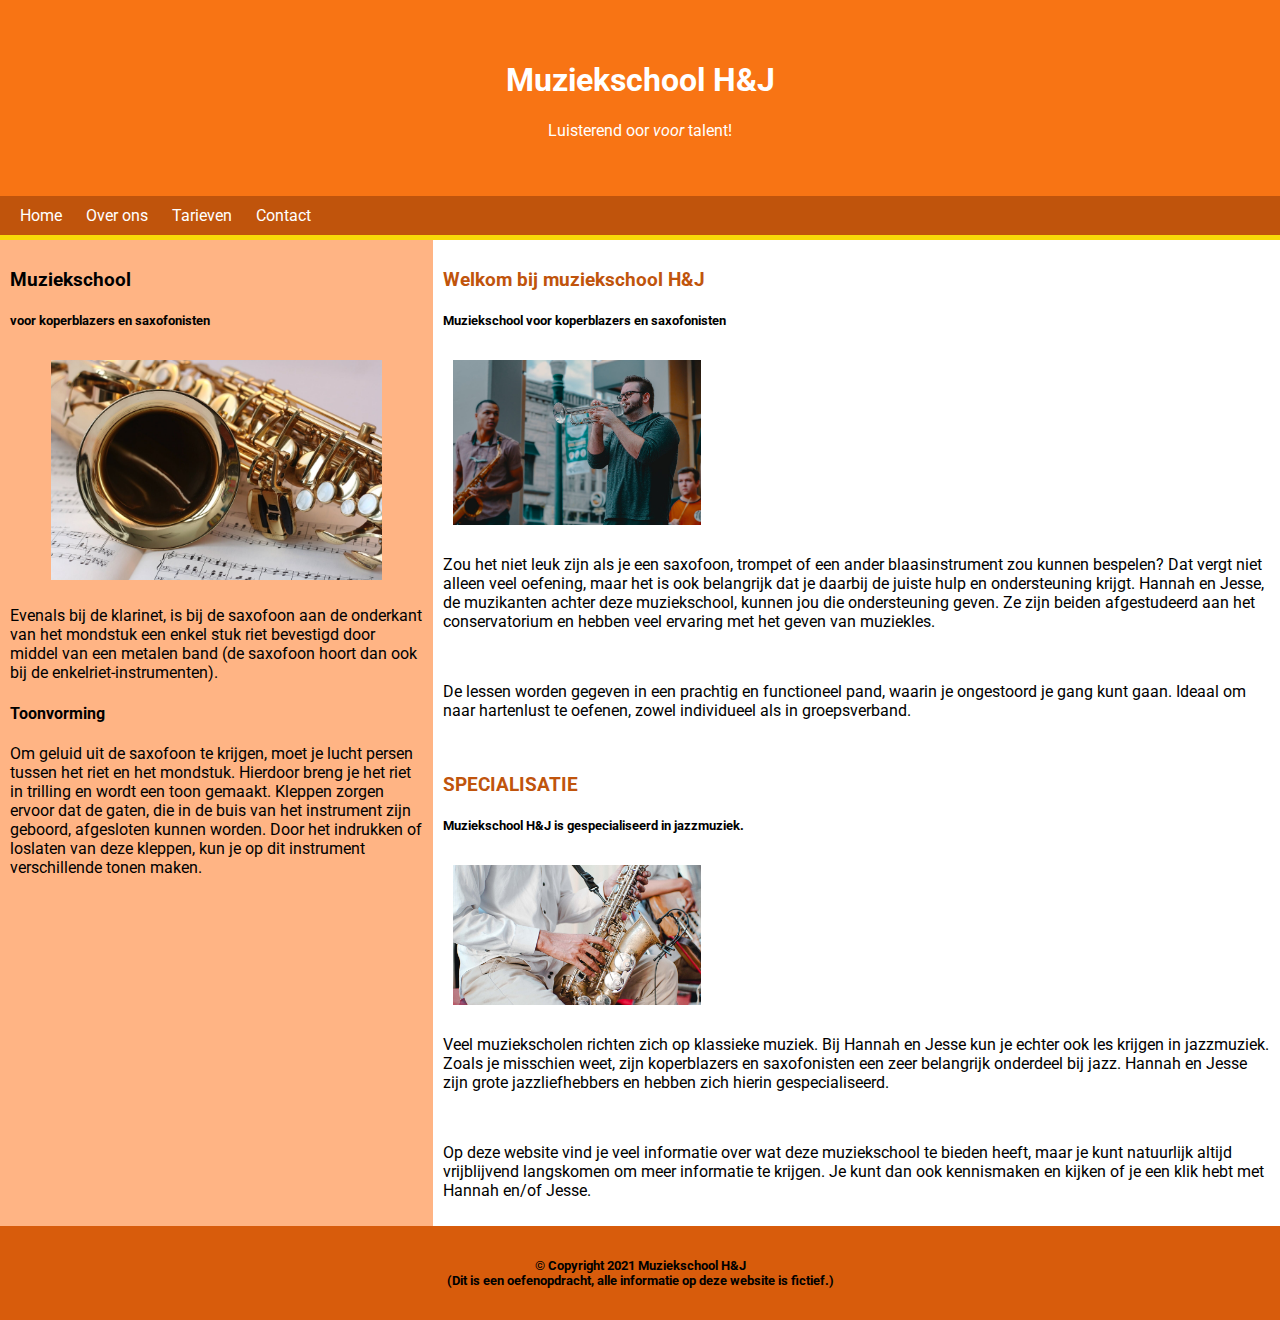
<file: index.html>
<!DOCTYPE html>
<html lang="nl">
<head>
  <meta charset="UTF-8">
  <meta name="viewport" content="width=device-width, initial-scale=1.0">
  <link rel="preconnect" href="https://fonts.googleapis.com">
  <link rel="preconnect" href="https://fonts.gstatic.com" crossorigin>
  <link href="https://fonts.googleapis.com/css2?family=Roboto&display=swap" rel="stylesheet">
  <link rel="stylesheet" href="style.css">
  <title>Muziekschool H&J</title>
</head>

<body>
  <header>
    <div class="header-top">
      <h1>Muziekschool H&J</h1>
      <p>Luisterend oor <i>voor</i> talent!</p>
    </div>
    <nav>
      <ul>
        <li><a href="index.html">Home</a></li>
        <li><a href="html/over_ons.html">Over ons</a></li>
        <li><a href="html/tarieven.html">Tarieven</a></li>
        <li><a href="html/contact.html">Contact</a></li>
      </ul>
    </nav>  
    <div class="header-bottom"></div>
  </header>
  
  <div class="content">
    <div class="column column-left">
      <h3>Muziekschool</h3>
        <h5>voor koperblazers en saxofonisten</h5>
          <img src="afbeeldingen/saxofoon.jpeg" alt="saxoffon liggend op een boek met bladmuziek">
          <p>Evenals bij de klarinet, is bij de saxofoon aan de onderkant van het mondstuk een enkel stuk riet bevestigd door middel van een metalen band (de saxofoon hoort dan ook bij de enkelriet-instrumenten).</p>        
          <h4>Toonvorming</h4>
          <p>Om geluid uit de saxofoon te krijgen, moet je lucht persen tussen het riet en het mondstuk. Hierdoor breng je het riet in trilling en wordt een toon gemaakt. Kleppen zorgen ervoor dat de gaten, die in de buis van het instrument zijn geboord, afgesloten kunnen worden. Door het indrukken of loslaten van deze kleppen, kun je op dit instrument verschillende tonen maken.</p>
    </div>

    <div class="column column-right">
      <h3 class="orange">Welkom bij muziekschool H&J</h3>
        <h5>Muziekschool voor koperblazers en saxofonisten</h5>
          <img src="afbeeldingen/trompet.jpeg" class="instrumenten" alt="een man die trompet speelt met op de achtergrond een saxofonist en drummer">
          <p>Zou het niet leuk zijn als je een saxofoon, trompet of een ander blaasinstrument zou kunnen bespelen? Dat vergt niet alleen veel oefening, maar het is ook belangrijk dat je daarbij de juiste hulp en ondersteuning krijgt. Hannah en Jesse, de muzikanten achter deze muziekschool, kunnen jou die ondersteuning geven. Ze zijn beiden afgestudeerd aan het conservatorium en hebben veel ervaring met het geven van muziekles.</p>
            <br>
          <p>De lessen worden gegeven in een prachtig en functioneel pand, waarin je ongestoord je gang kunt gaan. Ideaal om naar hartenlust te oefenen, zowel individueel als in groepsverband.</p>        
            <br>
      <h3 class="orange">SPECIALISATIE</h3>
        <h5>Muziekschool H&J is gespecialiseerd in jazzmuziek.</h5>
          <img src="afbeeldingen/saxofoon2.jpeg" class="instrumenten" alt="persoon die een saxofoon vast heeft">
          <p>Veel muziekscholen richten zich op klassieke muziek. Bij Hannah en Jesse kun je echter ook les krijgen in jazzmuziek. Zoals je misschien weet, zijn koperblazers en saxofonisten een zeer belangrijk onderdeel bij jazz. Hannah en Jesse zijn grote jazzliefhebbers en hebben zich hierin gespecialiseerd.</p>
            <br>
          <p>Op deze website vind je veel informatie over wat deze muziekschool te bieden heeft, maar je kunt natuurlijk altijd vrijblijvend langskomen om meer informatie te krijgen. Je kunt dan ook kennismaken en kijken of je een klik hebt met Hannah en/of Jesse.</p>
    </div>
  </div>
  
  <footer>
    <h5>&copy; Copyright 2021 Muziekschool H&J<br>
      (Dit is een oefenopdracht, alle informatie op deze website is fictief.)</h5>
  </footer>
</body>
</html>
</file>
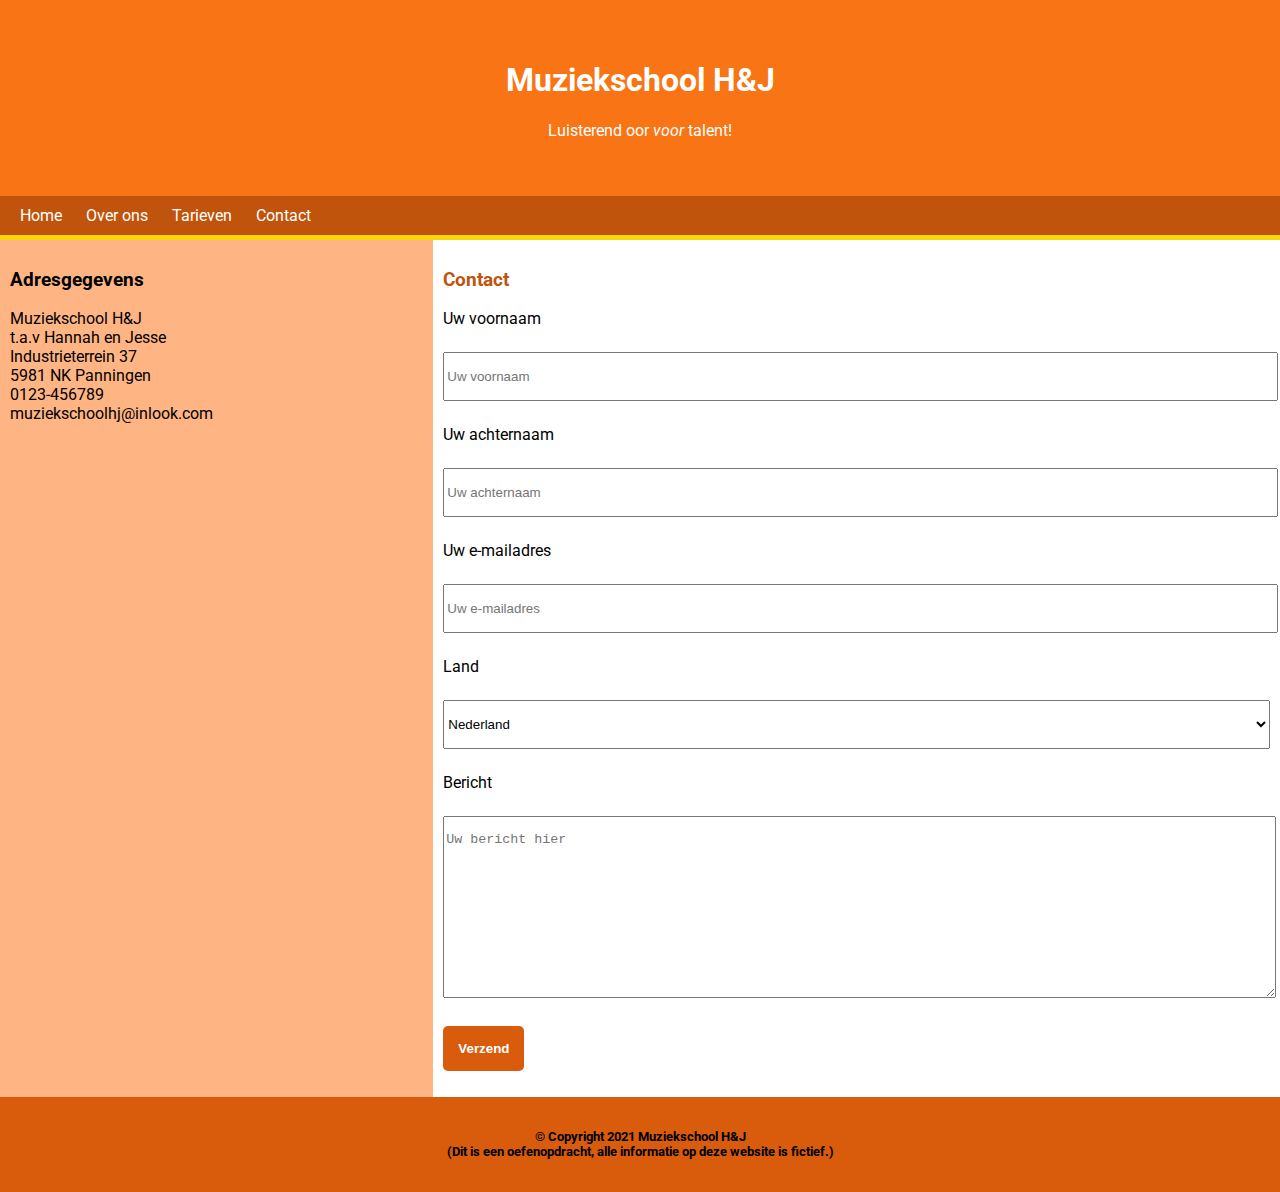
<file: html/contact.html>
<!DOCTYPE html>
<html lang="nl">
<head>
  <meta charset="UTF-8">
  <meta name="viewport" content="width=device-width, initial-scale=1.0">
  <link rel="preconnect" href="https://fonts.googleapis.com">
  <link rel="preconnect" href="https://fonts.gstatic.com" crossorigin>
  <link href="https://fonts.googleapis.com/css2?family=Roboto&display=swap" rel="stylesheet">
  <link rel="stylesheet" href="../style.css">
  <title>HJ - Contact</title>
</head>

<body>
  <header>
    <div class="header-top">
      <h1>Muziekschool H&J</h1>
      <p>Luisterend oor <i>voor</i> talent!</p>
    </div>
    <nav>
      <ul>
        <li><a href="../index.html">Home</a></li>
        <li><a href="over_ons.html">Over ons</a></li>
        <li><a href="tarieven.html">Tarieven</a></li>
        <li><a href="contact.html">Contact</a></li>
      </ul>
    </nav>  
    <div class="header-bottom"></div>
  </header>
  
  <div class="content">
    <div class="column column-left">
      <h3>Adresgegevens</h3>
        Muziekschool H&J<br>
        t.a.v Hannah en Jesse<br>
        Industrieterrein 37<br>
        5981 NK Panningen<br>
        0123-456789<br>
        muziekschoolhj@inlook.com<br>
        <p><iframe src="https://www.google.com/maps/embed?pb=!1m18!1m12!1m3!1d2964.3949321594564!2d5.975639846664021!3d51.33413504029998!2m3!1f0!2f0!3f0!3m2!1i1024!2i768!4f13.1!3m3!1m2!1s0x47c7485bd60bbd61%3A0x73a8c69eb69bad56!2sNHA%20Opleidingen!5e0!3m2!1snl!2snl!4v1688147604752!5m2!1snl!2snl" width="600" height="800" style="border:0;" allowfullscreen="" loading="lazy" referrerpolicy="no-referrer-when-downgrade"></iframe></p>        
    </div>

    <div class="column column-right">
      <h3 class="orange">Contact</h3>
        <form method="post" action="bewaarInformatie.php">
          <label>Uw voornaam</label>
            <p><input class="formulier" type="text" name="voornaam" placeholder="Uw voornaam"></p>
          <label>Uw achternaam</label>
            <p><input class="formulier" type="text" name="achternaam" placeholder="Uw achternaam"></p>
          <label>Uw e-mailadres</label>
            <p><input class="formulier" type="email" name="e-mail" placeholder="Uw e-mailadres"></p>
          <label>Land</label>
            <p><select class="formulier" name="land">
              <option value="nl" selected>Nederland</option>
              <option value="be">België</option>
              <option value="anders">anders</option>
              </select></p>
          <label>Bericht</label>
            <p><textarea class="formulier" name ="bericht" rows="10" maxlength ="1500" placeholder="Uw bericht hier"></textarea></p>
          <p><button type="submit" name="Verzendknop"><strong>Verzend</strong></button></p>       
        </form>
    </div>
  </div>
  
  <footer>
    <h5>&copy; Copyright 2021 Muziekschool H&J<br>
      (Dit is een oefenopdracht, alle informatie op deze website is fictief.)</h5>
  </footer>
</body>
</html>
</file>
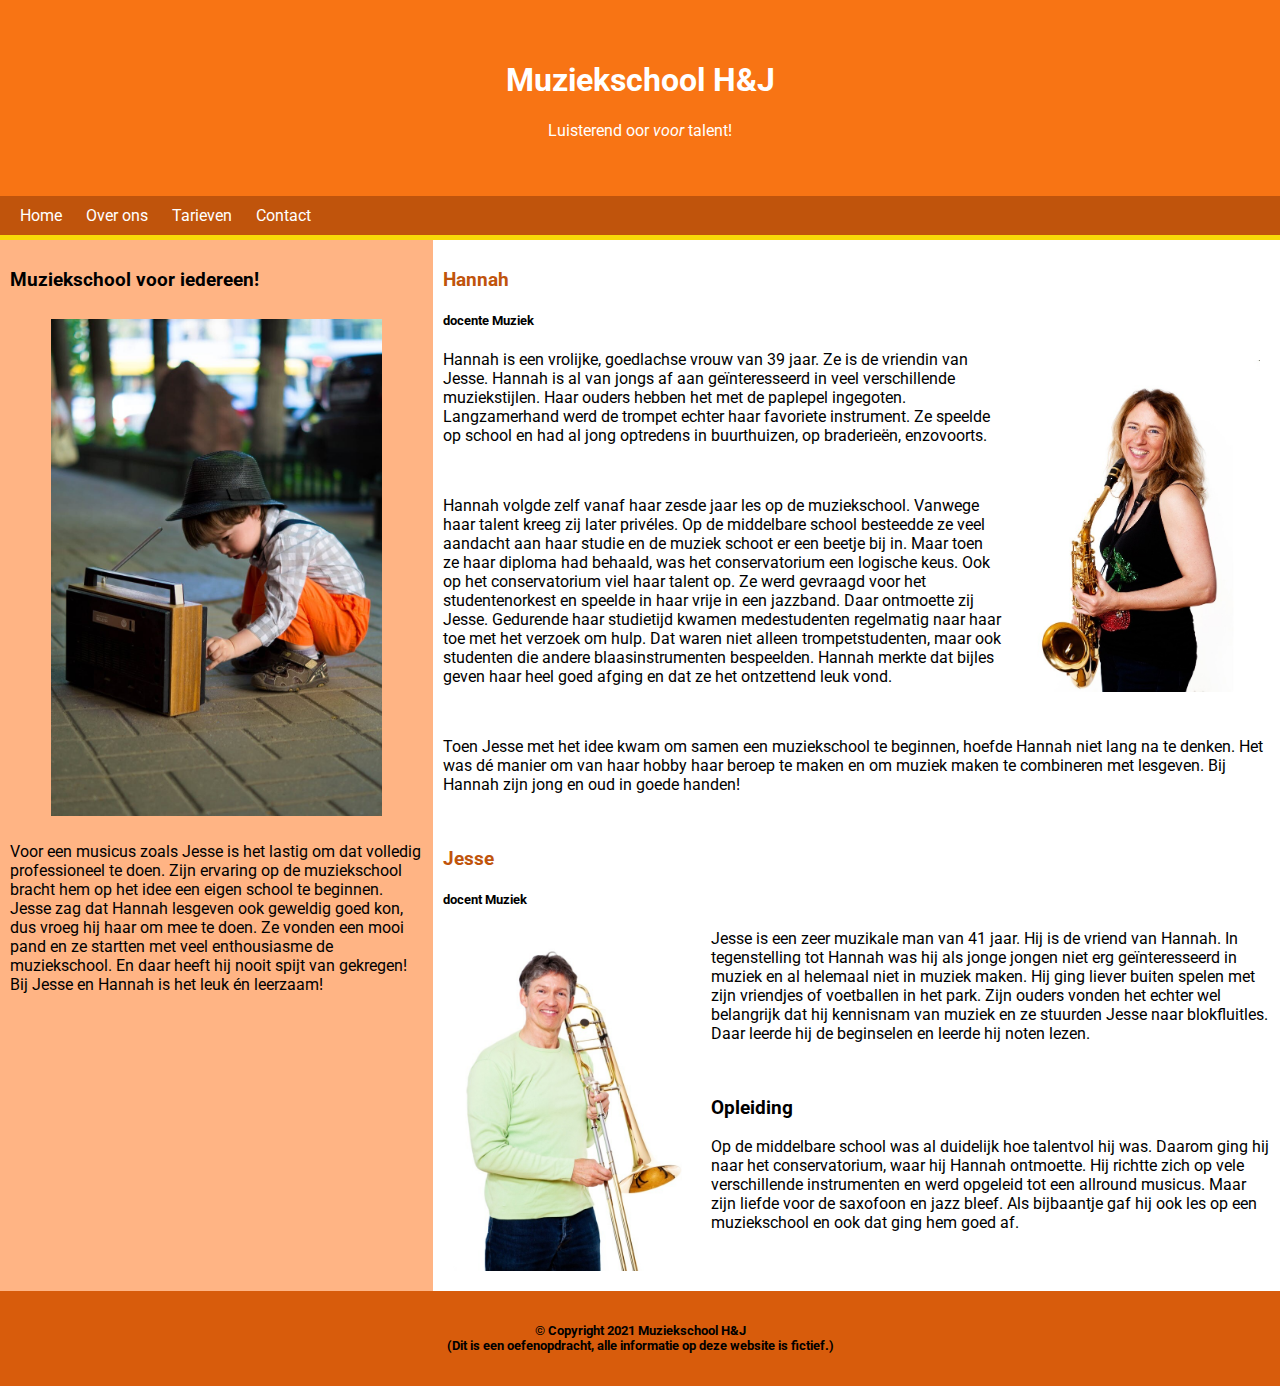
<file: html/over_ons.html>
<!DOCTYPE html>
<html lang="nl">
<head>
  <meta charset="UTF-8">
  <meta name="viewport" content="width=device-width, initial-scale=1.0">
  <link rel="preconnect" href="https://fonts.googleapis.com">
  <link rel="preconnect" href="https://fonts.gstatic.com" crossorigin>
  <link href="https://fonts.googleapis.com/css2?family=Roboto&display=swap" rel="stylesheet">
  <link rel="stylesheet" href="../style.css">
  <title>HJ - Over ons</title>
</head>

<body>
  <header>
    <div class="header-top">
      <h1>Muziekschool H&J</h1>
      <p>Luisterend oor <i>voor</i> talent!</p>
    </div>
    <nav>
        <div id="nav">
      <ul>
        <li><a href="../index.html">Home</a></li>
        <li><a href="over_ons.html">Over ons</a></li>
        <li><a href="tarieven.html">Tarieven</a></li>
        <li><a href="contact.html">Contact</a></li>
      </ul>
      </div>
    </nav>  
    <div class="header-bottom"></div>
  </header>
  
  <div class="content">
    <div class="column column-left">
      <h3>Muziekschool voor iedereen!</h3>
        <img src="../afbeeldingen/kind.jpeg" alt="kleine jongen op een stoep geknield bij een oude radio ">
        <p>Voor een musicus zoals Jesse is het lastig om dat volledig professioneel te doen. Zijn ervaring op de muziekschool bracht hem op het idee een eigen school te beginnen. Jesse zag dat Hannah lesgeven ook geweldig goed kon, dus vroeg hij haar om mee te doen. Ze vonden een mooi pand en ze startten met veel enthousiasme de muziekschool. En daar heeft hij nooit spijt van gekregen! Bij Jesse en Hannah is het leuk én leerzaam!</p>
    </div>

    <div class="column column-right">
      <h3 class="orange">Hannah</h3>
        <h5>docente Muziek</h5>
          <img src="../afbeeldingen/hannah.jpeg" id="hannah" alt="lachende mevrouw met saxofoon in de hand">
          <p>Hannah is een vrolijke, goedlachse vrouw van 39 jaar. Ze is de vriendin van Jesse. Hannah is al van jongs af aan geïnteresseerd in veel verschillende muziekstijlen. Haar ouders hebben het met de paplepel ingegoten. Langzamerhand werd de trompet echter haar favoriete instrument. Ze speelde op school en had al jong optredens in buurthuizen, op braderieën, enzovoorts.</p><br>
          <p>Hannah volgde zelf vanaf haar zesde jaar les op de muziekschool. Vanwege haar talent kreeg zij later privéles. Op de middelbare school besteedde ze veel aandacht aan haar studie en de muziek schoot er een beetje bij in. Maar toen ze haar diploma had behaald, was het conservatorium een logische keus. Ook op het conservatorium viel haar talent op. Ze werd gevraagd voor het studentenorkest en speelde in haar vrije in een jazzband. Daar ontmoette zij Jesse. Gedurende haar studietijd kwamen medestudenten regelmatig naar haar toe met het verzoek om hulp. Dat waren niet alleen trompetstudenten, maar ook studenten die andere blaasinstrumenten bespeelden. Hannah merkte dat bijles geven haar heel goed afging en dat ze het ontzettend leuk vond.</p><br>
          <p>Toen Jesse met het idee kwam om samen een muziekschool te beginnen, hoefde Hannah niet lang na te denken. Het was dé manier om van haar hobby haar beroep te maken en om muziek maken te combineren met lesgeven. Bij Hannah zijn jong en oud in goede handen!</p><br>
      <h3 class="orange">Jesse</h3>
        <h5>docent Muziek</h5>
          <img src="../afbeeldingen/jesse.jpeg" id="jesse" alt="lachtende man met een schuiftrompet in de hand">
          <p>Jesse is een zeer muzikale man van 41 jaar. Hij is de vriend van Hannah. In tegenstelling tot Hannah was hij als jonge jongen niet erg geïnteresseerd in muziek en al helemaal niet in muziek maken. Hij ging liever buiten spelen met zijn vriendjes of voetballen in het park. Zijn ouders vonden het echter wel belangrijk dat hij kennisnam van muziek en ze stuurden Jesse naar blokfluitles. Daar leerde hij de beginselen en leerde hij noten lezen.</p><br>
          <h3>Opleiding</h3>
          <p>Op de middelbare school was al duidelijk hoe talentvol hij was. Daarom ging hij naar het conservatorium, waar hij Hannah ontmoette. Hij richtte zich op vele verschillende instrumenten en werd opgeleid tot een allround musicus. Maar zijn liefde voor de saxofoon en jazz bleef. Als bijbaantje gaf hij ook les op een muziekschool en ook dat ging hem goed af.</p>
    </div>
  </div>
  
  <footer>
    <h5>&copy; Copyright 2021 Muziekschool H&J<br>
      (Dit is een oefenopdracht, alle informatie op deze website is fictief.)</h5>
  </footer>
</body>
</html>
</file>
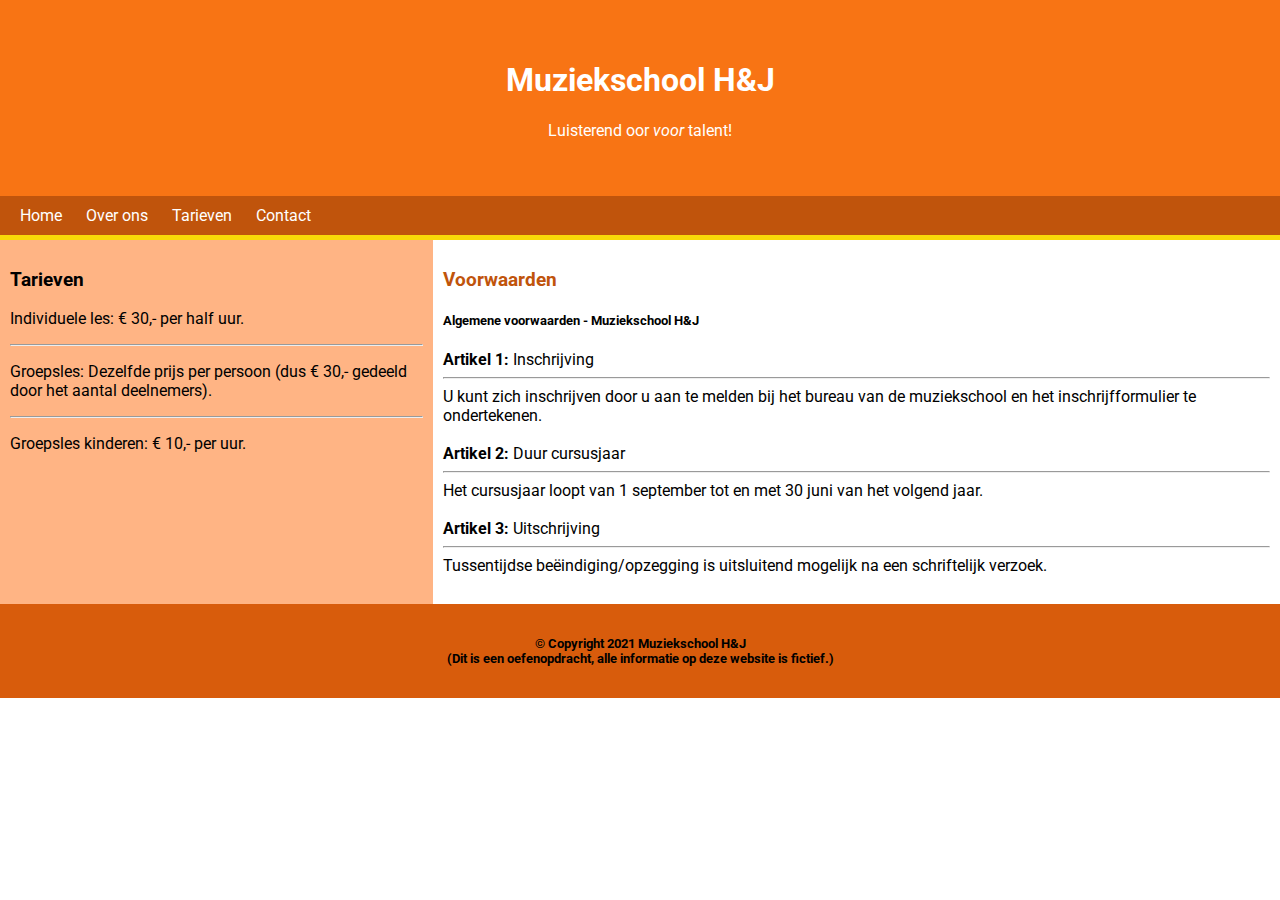
<file: html/tarieven.html>
<!DOCTYPE html>
<html lang="nl">
<head>
  <meta charset="UTF-8">
  <meta name="viewport" content="width=device-width, initial-scale=1.0">
  <link rel="preconnect" href="https://fonts.googleapis.com">
  <link rel="preconnect" href="https://fonts.gstatic.com" crossorigin>
  <link href="https://fonts.googleapis.com/css2?family=Roboto&display=swap" rel="stylesheet">
  <link rel="stylesheet" href="../style.css">
  <title>HJ - Tarieven</title>
</head>

<body>
  <header>
    <div class="header-top">
      <h1>Muziekschool H&J</h1>
      <p>Luisterend oor <i>voor</i> talent!</p>
    </div>
    <nav>
      <ul>
        <li><a href="../index.html">Home</a></li>
        <li><a href="over_ons.html">Over ons</a></li>
        <li><a href="tarieven.html">Tarieven</a></li>
        <li><a href="contact.html">Contact</a></li>
      </ul>
    </nav>  
    <div class="header-bottom"></div>
  </header>
  
  <div class="content">
    <div class="column column-left">
      <h3>Tarieven</h3>
        <p>Individuele les: € 30,- per half uur.</p>
          <hr>  
        <p>Groepsles: Dezelfde prijs per persoon (dus € 30,- gedeeld door het aantal deelnemers).</p>
           <hr> 
        <p>Groepsles kinderen: € 10,- per uur.</p>
    </div>
    
    <div class="column column-right">
      <h3 class="orange">Voorwaarden</h3>
        <h5>Algemene voorwaarden - Muziekschool H&J</h5>
          <a class="voorwaarden"><b>Artikel 1:</b> Inschrijving
            <hr>
          U kunt zich inschrijven door u aan te melden bij het bureau van de muziekschool en het inschrijfformulier te ondertekenen.</a><br><br>
          <a class="voorwaarden"><b>Artikel 2:</b> Duur cursusjaar
            <hr>
          Het cursusjaar loopt van 1 september tot en met 30 juni van het volgend jaar.</a><br><br>
          <a class="voorwaarden"><b>Artikel 3:</b> Uitschrijving
            <hr>
          Tussentijdse beëindiging/opzegging is uitsluitend mogelijk na een schriftelijk verzoek.</a><br>
            <br>
    </div>
  </div>
  
  <footer>
    <h5>&copy; Copyright 2021 Muziekschool H&J<br>
      (Dit is een oefenopdracht, alle informatie op deze website is fictief.)</h5>
  </footer>
</body>
</html>
</file>
<file: style.css>
body {
    margin: 0;
    padding: 0;
    font-family: 'Roboto', sans-serif;
  }

  .header-top {
    background-color: #f87414;
    padding: 40px;
    text-align: center;
    color: #fff;
  }
    
  nav {
    background-color: #c0540c;
    padding: 10px;
  }
  
  nav ul {
    list-style: none;
    margin: 0;
    padding: 0;
  }
  
  nav ul li {
    display: inline;
  }
  
  nav ul li a {
    color: #fff;
    text-decoration: none;
    padding: 10px;
  }
  
  .header-bottom {
    height: 5px;
    background-color: #f8d808;
  }
  
  .content {
    display: flex;
  }
  
  .column {
    padding: 10px;
  }
  
  .column-left {
    flex-basis: 33.33%;
    background-color: #ffb484;
  }
   
  .column-right {
    flex-basis: 66.66%;
  }  
  
  img {
    display: block;
    width: 80%;
    padding: 10px;
    margin-left: auto;
    margin-right: auto;
  }
 
  .instrumenten {
    display: inline;
    width: 30%;
  }

  #hannah{
    display: block;
    float: right;
    width: 30%;
  }

  #jesse{
    display: block;
    float: left;
    width: 30%;
  }
  
  .orange {
    color:#c0540c;
  }

  iframe {
    width: 100%;
    max-height: 500px;
  }

  .formulier {
    width: 100%;
    padding-top: 15px;
    padding-bottom: 15px;
    margin: 8px 0;
  }

  button {
    color: #fff;
    background-color: #d85c0c;
    border: 0;
    padding: 15px;
    border-radius: 5px;
  }

  footer {
    background-color: #d85c0c;    
    padding: 10px;
    text-align: center;
  }
  
  @media only screen and (max-width: 768px) {
    
    
  a {
    display: block;
    text-align: center;
  }

  a.voorwaarden {
    text-align: left;
  }

  .content {
    flex-direction: column;
  }
  
  .column {
    flex-basis: 100%;
  }
  
  iframe{
    max-height: 400px;
  }

  footer {
    padding: 5px;
    }
    
  }
</file>
